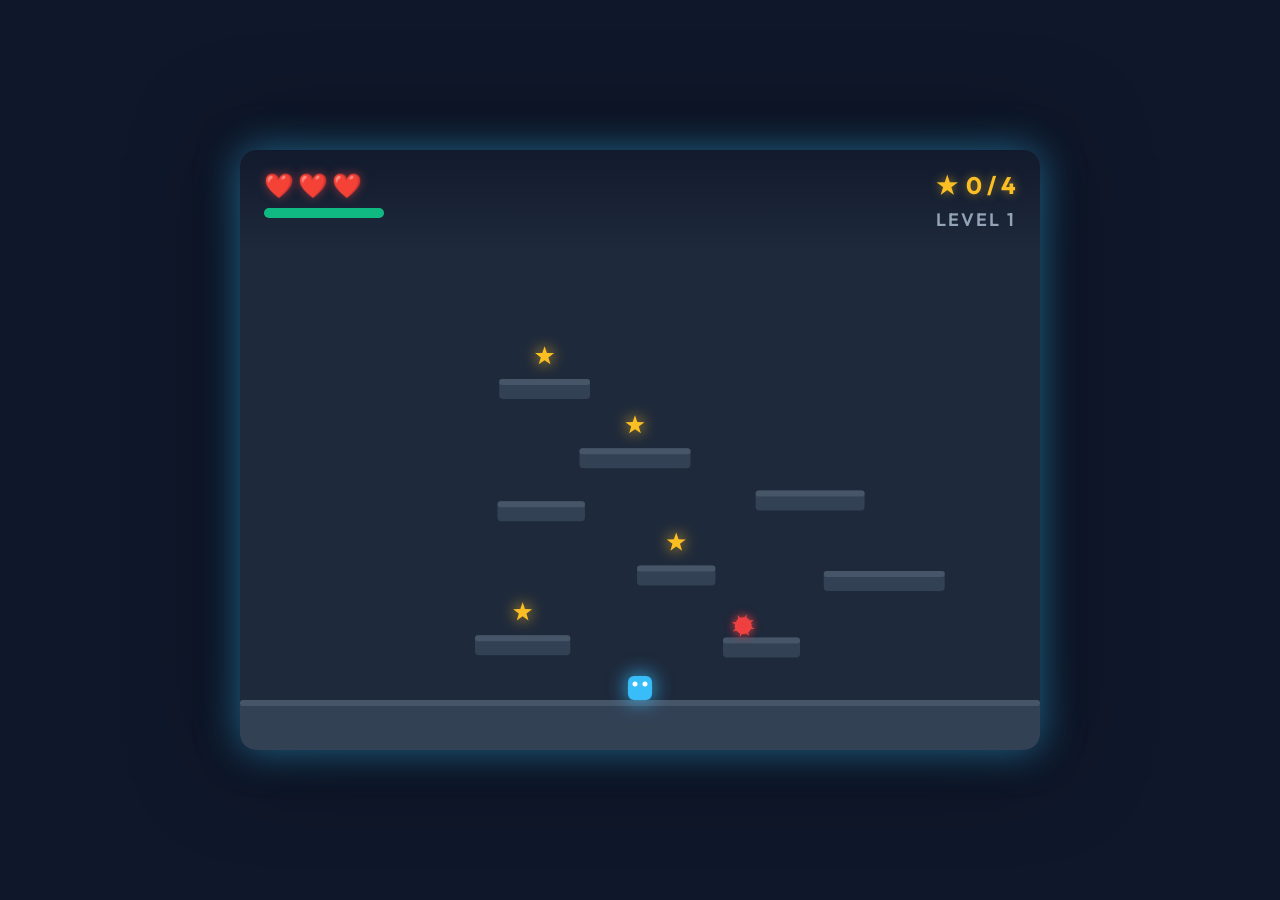
<file: index.html>
<!DOCTYPE html>
<html lang="en">
<head>
    <meta charset="UTF-8">
    <meta name="viewport" content="width=device-width, initial-scale=1.0">
    <title>Starlight Jump</title>
    <link rel="stylesheet" href="style.css">
    <link href="https://fonts.googleapis.com/css2?family=Outfit:wght@400;700;900&display=swap" rel="stylesheet">
</head>
<body>
    <div id="game-container">
        <div id="ui-layer">
            <div class="top-bar">
                <div class="stats-left">
                    <div class="lives-container" id="lives-display">
                        <!-- Hearts will be injected here -->
                    </div>
                    <div class="hits-container">
                        <div class="health-bar-bg">
                            <div class="health-bar-fill" id="health-bar"></div>
                        </div>
                    </div>
                </div>
                <div class="stats-right">
                    <div class="stars-container">
                        <span class="star-icon">★</span>
                        <span id="star-count">0 / 0</span>
                    </div>
                    <div class="level-container">
                        Level <span id="level-display">1</span>
                    </div>
                </div>
            </div>
            <div id="game-over-screen" class="hidden">
                <h1 id="game-over-title">GAME OVER</h1>
                <p id="game-over-message">You have run out of lives.</p>
                <button id="restart-btn">PLAY AGAIN</button>
            </div>
        </div>
        <canvas id="gameCanvas" width="800" height="600"></canvas>
    </div>
    
    <script src="script.js"></script>
</body>
</html>
</file>
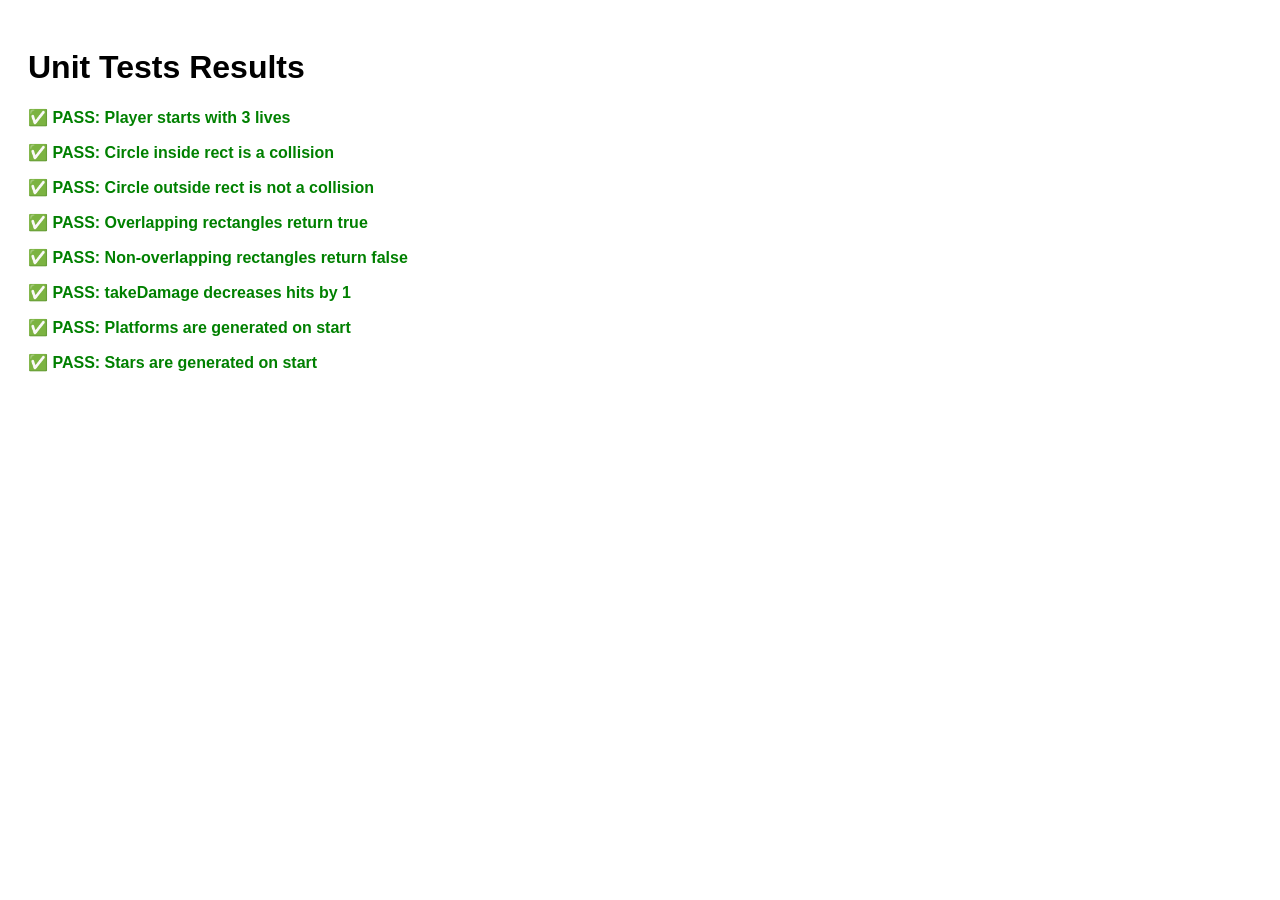
<file: tests.html>
<!DOCTYPE html>
<html>
<head>
    <title>Spike Platformer Unit Tests</title>
    <style>
        body { font-family: sans-serif; padding: 20px; }
        .pass { color: green; font-weight: bold; }
        .fail { color: red; font-weight: bold; }
        #game-container { display: none; /* Hide the game elements during tests */ }
    </style>
</head>
<body>
    <h1>Unit Tests Results</h1>
    <div id="results"></div>

    <!-- Hidden game elements required by script.js -->
    <div id="game-container">
        <span id="star-count"></span>
        <span id="level-display"></span>
        <div id="health-bar"></div>
        <div id="lives-display"></div>
        <div id="game-over-screen" class="hidden"></div>
        <button id="restart-btn"></button>
        <button id="btn-left"></button>
        <button id="btn-right"></button>
        <canvas id="gameCanvas" width="800" height="600"></canvas>
    </div>
    
    <script src="script.js"></script>
    <script>
        const resultsDiv = document.getElementById('results');

        function assert(condition, message) {
            const p = document.createElement('p');
            p.textContent = (condition ? '✅ PASS: ' : '❌ FAIL: ') + message;
            p.className = condition ? 'pass' : 'fail';
            resultsDiv.appendChild(p);
            if (!condition) console.error("Test failed: " + message);
        }

        console.log("Running unit tests...");

        try {
            // Test 1: Player initialization
            assert(lives === 3, 'Player starts with 3 lives');
            
            // Test 2: circleRectCollide function
            assert(circleRectCollide(10, 10, 5, 0, 0, 20, 20) === true, 'Circle inside rect is a collision');
            assert(circleRectCollide(30, 30, 5, 0, 0, 20, 20) === false, 'Circle outside rect is not a collision');
            
            // Test 3: getOverlap function
            let r1 = {x: 0, y: 0, width: 10, height: 10};
            let r2 = {x: 5, y: 5, w: 10, h: 10};
            assert(getOverlap(r1, r2) === true, 'Overlapping rectangles return true');
            
            let r3 = {x: 20, y: 20, w: 10, h: 10};
            assert(getOverlap(r1, r3) === false, 'Non-overlapping rectangles return false');
            
            // Test 4: takeDamage decreases hits
            let initialHits = hits;
            takeDamage();
            assert(hits === initialHits - 1, 'takeDamage decreases hits by 1');
            
            // Test 5: Initial level generation 
            assert(platforms.length > 0, 'Platforms are generated on start');
            assert(starsTotal > 0, 'Stars are generated on start');
            
        } catch(e) {
            assert(false, "Tests threw an exception: " + e.message);
        }
    </script>
</body>
</html>
</file>
<file: style.css>
:root {
    --bg-color: #0f172a;
    --canvas-bg: #1e293b;
    --text-primary: #f8fafc;
    --accent-glow: rgba(56, 189, 248, 0.5);
    --star-color: #fbbf24;
    --spike-color: #ef4444;
    --health-fill: #10b981;
    --health-bg: #334155;
}

* {
    box-sizing: border-box;
    margin: 0;
    padding: 0;
}

body {
    background-color: var(--bg-color);
    color: var(--text-primary);
    font-family: 'Outfit', sans-serif;
    display: flex;
    flex-direction: column;
    justify-content: center;
    align-items: center;
    height: 100vh;
    overflow: hidden;
    touch-action: none;
}

#game-container {
    position: relative;
    width: 100vw;
    height: 75vw;
    max-width: 800px;
    max-height: 600px;
    border-radius: 16px;
    box-shadow: 0 0 40px var(--accent-glow), 0 0 100px rgba(0,0,0,0.5);
    background-color: var(--canvas-bg);
    overflow: hidden;
}

@media (min-aspect-ratio: 4/3) {
    #game-container {
        width: 133.33vh;
        height: 100vh;
    }
}

canvas {
    display: block;
    width: 100%;
    height: 100%;
    border-radius: 16px;
    /* Subtly grain or pattern could go here, but canvas handles the draw */
}

#ui-layer {
    position: absolute;
    top: 0;
    left: 0;
    width: 100%;
    height: 100%;
    pointer-events: none; /* Let clicks pass to canvas if needed */
    display: flex;
    flex-direction: column;
    z-index: 10;
}

.top-bar {
    display: flex;
    justify-content: space-between;
    align-items: flex-start;
    padding: 20px 24px;
    background: linear-gradient(to bottom, rgba(15, 23, 42, 0.8), transparent);
    border-top-left-radius: 16px;
    border-top-right-radius: 16px;
}

.stats-left, .stats-right {
    display: flex;
    flex-direction: column;
    gap: 8px;
}

.stats-right {
    align-items: flex-end;
}

.lives-container {
    display: flex;
    gap: 4px;
    font-size: 24px;
    color: #ef4444;
    text-shadow: 0 0 10px rgba(239, 68, 68, 0.5);
}

.heart {
    transition: transform 0.2s ease;
}

.heart.lost {
    opacity: 0.3;
    filter: grayscale(100%);
}

.health-bar-bg {
    width: 120px;
    height: 10px;
    background-color: var(--health-bg);
    border-radius: 6px;
    overflow: hidden;
    box-shadow: inset 0 2px 4px rgba(0,0,0,0.3);
}

.health-bar-fill {
    width: 100%;
    height: 100%;
    background-color: var(--health-fill);
    transition: width 0.3s ease, background-color 0.3s ease;
}

.stars-container {
    display: flex;
    align-items: center;
    gap: 8px;
    font-size: 24px;
    font-weight: 700;
    color: var(--star-color);
    text-shadow: 0 0 10px rgba(251, 191, 36, 0.5);
}

.level-container {
    font-size: 18px;
    font-weight: 600;
    color: #94a3b8;
    text-transform: uppercase;
    letter-spacing: 2px;
}

#game-over-screen {
    position: absolute;
    inset: 0;
    background: rgba(15, 23, 42, 0.9);
    backdrop-filter: blur(8px);
    display: flex;
    flex-direction: column;
    justify-content: center;
    align-items: center;
    border-radius: 16px;
    pointer-events: auto;
    opacity: 1;
    transition: opacity 0.5s ease;
}

#game-over-screen.hidden {
    opacity: 0;
    pointer-events: none;
}

#game-over-title {
    font-size: 64px;
    font-weight: 900;
    color: var(--text-primary);
    text-shadow: 0 0 20px rgba(255, 255, 255, 0.5);
    margin-bottom: 16px;
}

#game-over-message {
    font-size: 24px;
    color: #cbd5e1;
    margin-bottom: 32px;
}

#restart-btn {
    padding: 16px 32px;
    font-size: 18px;
    font-weight: 700;
    color: #0f172a;
    background: var(--text-primary);
    border: none;
    border-radius: 8px;
    cursor: pointer;
    transition: transform 0.2s ease, box-shadow 0.2s ease;
    box-shadow: 0 4px 14px rgba(255,255,255,0.25);
    font-family: inherit;
}

#restart-btn:hover {
    transform: translateY(-2px);
    box-shadow: 0 6px 20px rgba(255,255,255,0.4);
}

#restart-btn:active {
    transform: translateY(0);
}
</file>
